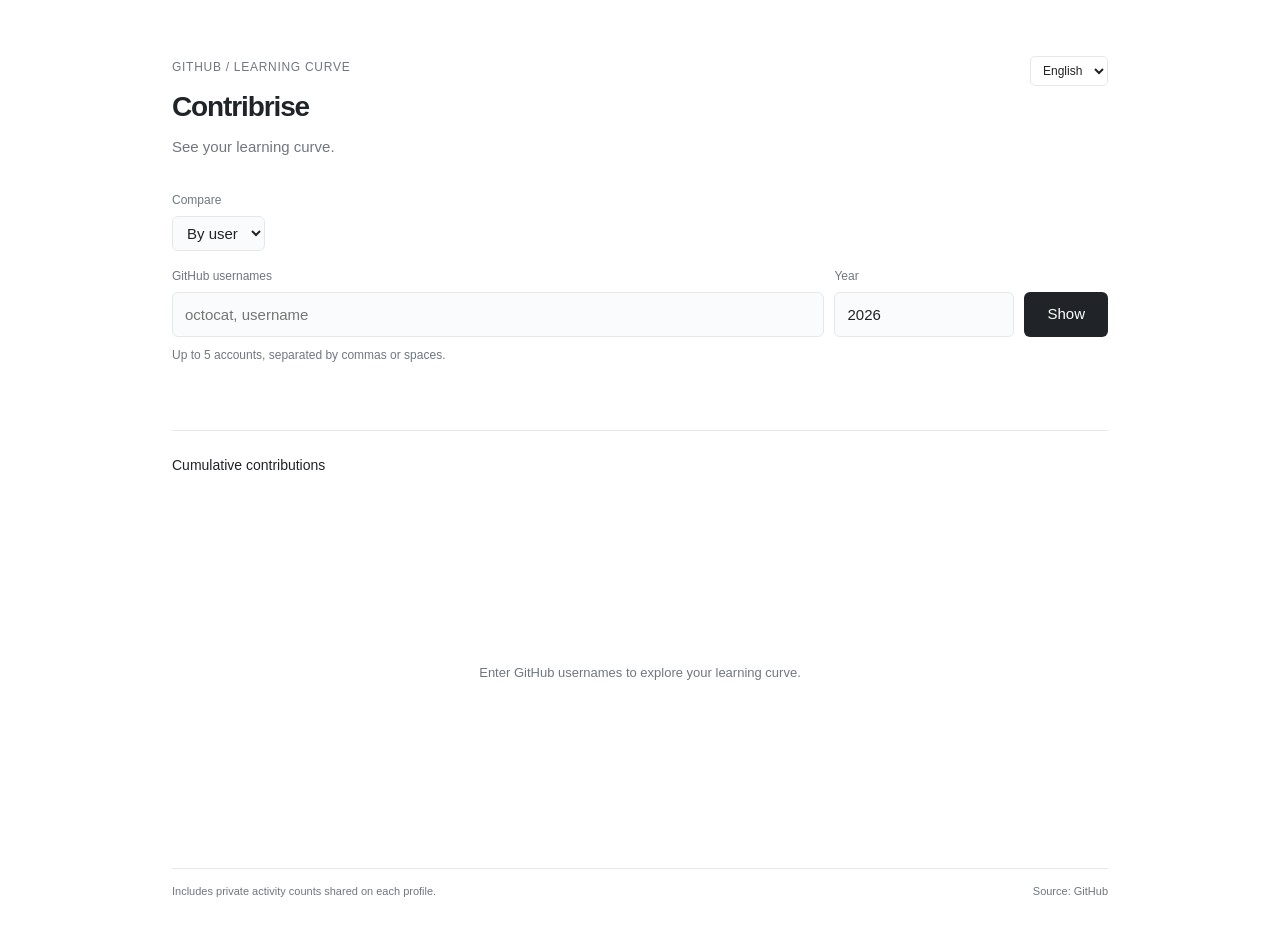
<file: index.html>
<!doctype html>
<html lang="ja">
  <head>
    <meta charset="utf-8" />
    <meta name="viewport" content="width=device-width, initial-scale=1" />
    <title>Contribrise — See your learning curve.</title>

    <link rel="stylesheet" href="/style.css" />
  </head>
  <body>
    <main>
      <header>
        <div class="header-row">
          <p class="eyebrow">GITHUB / LEARNING CURVE</p>
          <select id="language" aria-label="Language / 言語">
            <option value="ja">日本語</option>
            <option value="en">English</option>
          </select>
        </div>
        <h1>Contribrise</h1>
        <p data-i18n="subtitle">学びの軌跡を、見える形に。</p>
      </header>
      <form id="form" novalidate>
        <label for="mode" data-i18n="compare">比較</label>
        <select id="mode">
          <option value="users" data-i18n="compareUsers">ユーザー別</option>
          <option value="years" data-i18n="compareYears">年別</option>
        </select>
        <div class="inputs">
          <div class="user-field">
            <label for="users" data-i18n="users">GitHubユーザー名</label
            ><input
              id="users"
              name="users"
              placeholder="octocat, username"
              autocomplete="off"
              spellcheck="false"
              required
              aria-describedby="hint"
            />
          </div>
          <div class="year-field">
            <label for="year" data-i18n="year">年</label
            ><input id="year" name="year" type="text" required />
          </div>
          <button class="submit" id="submit" type="submit">表示</button>
        </div>
        <p id="hint" class="hint" data-i18n="hint">
          カンマ・空白で区切って最大5アカウント。
        </p>
      </form>
      <div id="status" role="status" aria-live="polite"></div>
      <div class="chart-heading">
        <h2 data-i18n="chartTitle">累積Contributions</h2>
        <span id="period"></span>
      </div>
      <div id="legend" aria-label="比較アカウント"></div>
      <div id="chart">
        <div class="empty">
          GitHubユーザー名を入力して、学びの軌跡を見てみましょう。
        </div>
        <div id="tooltip" role="tooltip" hidden></div>
      </div>
      <footer>
        <span data-i18n="privateNote"
          >非公開活動は、プロフィールで件数が公開されている分を含みます。</span
        >
        <span id="updated"
          >出典:
          <a href="https://github.com" target="_blank" rel="noreferrer"
            >GitHub</a
          ></span
        >
      </footer>
    </main>

    <script src="/app.js" defer></script>
  </body>
</html>
</file>
<file: style.css>
:root {
  color-scheme: light dark;
  --bg: light-dark(#fff, #151719);
  --fg: light-dark(#202327, #e7eaee);
  --muted: light-dark(#707780, #a0a8b1);
  --line: light-dark(#e5e8eb, #34393f);
  --field: light-dark(#fafbfc, #1d2024);
  --blue: light-dark(#2276c9, #71b6ff);
  --orange: light-dark(#bd6b22, #efa65e);
  --green: light-dark(#24814f, #6ac68c);
  --purple: light-dark(#8258b7, #b19ae5);
  --red: light-dark(#c44f65, #ef8597);
}
* {
  box-sizing: border-box;
}
body {
  margin: 0;
  background: var(--bg);
  color: var(--fg);
  font:
    15px/1.5 -apple-system,
    BlinkMacSystemFont,
    "Segoe UI",
    "Yu Gothic UI",
    sans-serif;
}
main {
  max-width: 1000px;
  margin: 0 auto;
  padding: 56px 32px 28px;
}
header {
  margin-bottom: 32px;
}
.eyebrow {
  color: var(--muted);
  font-size: 12px;
  letter-spacing: 0.06em;
  margin: 0 0 8px;
}
h1 {
  font-size: 28px;
  letter-spacing: -0.04em;
  font-weight: 600;
  margin: 0;
}
p {
  margin: 8px 0 0;
  color: var(--muted);
}
label {
  display: block;
  font-size: 12px;
  color: var(--muted);
  margin-bottom: 7px;
}
.inputs {
  display: flex;
  gap: 10px;
  align-items: flex-end;
}
.user-field {
  flex: 1;
  min-width: 0;
}
.year-field {
  width: 180px;
}
#mode {
  font: inherit;
  color: var(--fg);
  background: var(--field);
  border: 1px solid var(--line);
  border-radius: 6px;
  padding: 7px 10px;
  margin-bottom: 16px;
}
#mode:focus-visible {
  outline: 2px solid var(--blue);
  outline-offset: 2px;
}
input,
button {
  font: inherit;
  border-radius: 6px;
}
input {
  width: 100%;
  padding: 11px 12px;
  height: 45px;
  border: 1px solid var(--line);
  background: var(--field);
  color: var(--fg);
}
input:focus {
  outline: 2px solid var(--blue);
  outline-offset: 1px;
}
button {
  cursor: pointer;
}
button:focus-visible,
a:focus-visible {
  outline: 2px solid var(--blue);
  outline-offset: 3px;
}
.submit {
  border: 0;
  background: var(--fg);
  color: var(--bg);
  height: 45px;
  padding: 0 23px;
  white-space: nowrap;
}
.submit:disabled {
  opacity: 0.6;
  cursor: wait;
}
.hint {
  font-size: 12px;
  margin-top: 9px;
}
#status {
  font-size: 13px;
  min-height: 20px;
  margin-top: 14px;
}
#status.error {
  color: var(--red);
}
.chart-heading {
  display: flex;
  justify-content: space-between;
  gap: 10px;
  align-items: baseline;
  flex-wrap: wrap;
  margin-top: 32px;
  border-top: 1px solid var(--line);
  padding-top: 24px;
}
h2 {
  font-size: 14px;
  font-weight: 500;
  margin: 0;
}
#period {
  font-size: 12px;
  color: var(--muted);
}
#legend {
  display: flex;
  flex-wrap: wrap;
  gap: 12px 24px;
  margin: 16px 0 6px;
}
#legend button {
  display: flex;
  align-items: center;
  gap: 7px;
  padding: 3px 0;
  background: none;
  border: 0;
  color: var(--fg);
  font-size: 12px;
  min-height: 32px;
}
#legend button[aria-pressed="false"] {
  opacity: 0.4;
}
.swatch {
  width: 22px;
  border-top: 2px solid var(--series);
}
.total {
  font-variant-numeric: tabular-nums;
  margin-left: 3px;
}
#chart {
  position: relative;
  min-height: 360px;
}
#chart svg {
  display: block;
  max-width: 100%;
  overflow: visible;
}
#chart svg text {
  font-size: 12px;
  fill: var(--muted);
}
#chart .axis-title {
  fill: var(--muted);
}
#tooltip {
  position: absolute;
  pointer-events: none;
  background: var(--bg);
  color: var(--fg);
  border: 1px solid var(--line);
  border-radius: 5px;
  padding: 10px 12px;
  font-size: 12px;
  box-shadow: 0 3px 14px #00000012;
  z-index: 2;
  min-width: 180px;
}
#tooltip .tip-date {
  color: var(--muted);
  margin-bottom: 7px;
}
#tooltip .tip-row {
  display: flex;
  justify-content: space-between;
  gap: 20px;
  line-height: 1.8;
}
#tooltip .tip-row strong {
  font-weight: 500;
  font-variant-numeric: tabular-nums;
}
footer {
  display: flex;
  justify-content: space-between;
  flex-wrap: wrap;
  gap: 8px;
  border-top: 1px solid var(--line);
  margin-top: 10px;
  padding-top: 14px;
  color: var(--muted);
  font-size: 11px;
}
a {
  color: inherit;
  text-decoration: none;
}
a:hover {
  text-decoration: underline;
}
.empty {
  display: grid;
  place-items: center;
  min-height: 350px;
  color: var(--muted);
  font-size: 13px;
  text-align: center;
}
.sr-only {
  position: absolute;
  width: 1px;
  height: 1px;
  padding: 0;
  overflow: hidden;
  clip: rect(0, 0, 0, 0);
  white-space: nowrap;
  border: 0;
}
@media (max-width: 600px) {
  main {
    padding: 28px 18px;
  }
  header {
    margin-bottom: 24px;
  }
  .inputs {
    flex-wrap: wrap;
  }
  .user-field {
    flex-basis: 100%;
  }
  .year-field {
    flex: 1;
  }
  .submit {
    min-width: 90px;
  }
  h1 {
    font-size: 25px;
  }
  .chart-heading {
    margin-top: 22px;
  }
  #legend {
    gap: 5px 18px;
  }
  #tooltip {
    max-width: calc(100% - 8px);
  }
}
.header-row {
  display: flex;
  align-items: center;
  justify-content: space-between;
  gap: 12px;
}
.header-row select {
  font: inherit;
  font-size: 12px;
  color: var(--fg);
  background: var(--bg);
  border: 1px solid var(--line);
  border-radius: 5px;
  padding: 6px 8px;
  max-width: 110px;
}
.header-row select:focus-visible {
  outline: 2px solid var(--blue);
  outline-offset: 2px;
}
</file>
